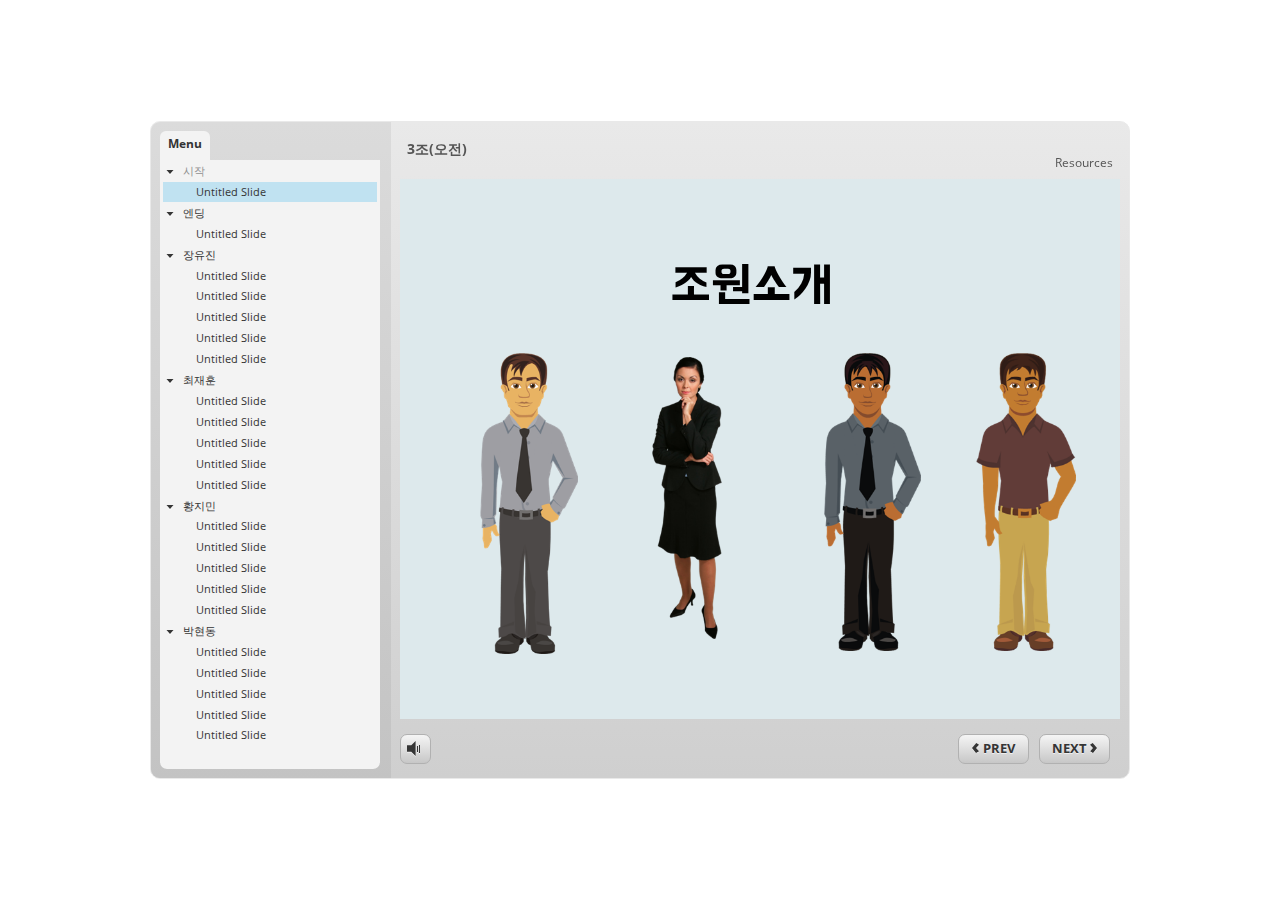
<file: story_html5.html>
<!DOCTYPE html>
<html lang="en-US">
<head>
  <meta charset="utf-8">
  <!-- Created using Storyline 3 - http://www.articulate.com  -->
  <!-- version: 3.11.23355.0 -->
  <title>3&#51312;(&#50724;&#51204;)</title>
  <meta http-equiv="x-ua-compatible" content="IE=edge" />
  <meta name="viewport" content="width=device-width, initial-scale=1.0, user-scalable=no, shrink-to-fit=no, minimal-ui" />
  <meta name="apple-mobile-web-app-capable" content="yes" />
  <style>
    html, body { height: 100%; padding: 0; margin: 0 }
    #app { height: 100%; width: 100%; }
  </style>
  
  <script>window.THREE = { };</script>
</head>
<body style="background: #FFFFFF" class="cs-HTML theme-classic">
  <!-- 360 -->
  <script>!function(e){function n(e,i){return e.test(i)}function i(e){var i=e||navigator.userAgent,o=i.split("[FBAN");if(void 0!==o[1]&&(i=o[0]),this.apple={phone:n(t,i),ipod:n(d,i),tablet:!n(t,i)&&n(s,i),device:n(t,i)||n(d,i)||n(s,i)},this.amazon={phone:n(h,i),tablet:!n(h,i)&&n(a,i),device:n(h,i)||n(a,i)},this.android={phone:n(h,i)||n(b,i),tablet:!n(h,i)&&!n(b,i)&&(n(a,i)||n(r,i)),device:n(h,i)||n(a,i)||n(b,i)||n(r,i)},this.windows={phone:n(l,i),tablet:n(p,i),device:n(l,i)||n(p,i)},this.other={blackberry:n(f,i),blackberry10:n(u,i),opera:n(c,i),firefox:n(A,i),chrome:n(w,i),device:n(f,i)||n(u,i)||n(c,i)||n(A,i)||n(w,i)},this.seven_inch=n(v,i),this.any=this.apple.device||this.android.device||this.windows.device||this.other.device||this.seven_inch,this.phone=this.apple.phone||this.android.phone||this.windows.phone,this.tablet=this.apple.tablet||this.android.tablet||this.windows.tablet,"undefined"==typeof window)return this}function o(){var e=new i;return e.Class=i,e}var t=/iPhone/i,d=/iPod/i,s=/iPad/i,b=/(?=.*\bAndroid\b)(?=.*\bMobile\b)/i,r=/Android/i,h=/(?=.*\bAndroid\b)(?=.*\bSD4930UR\b)/i,a=/(?=.*\bAndroid\b)(?=.*\b(?:KFOT|KFTT|KFJWI|KFJWA|KFSOWI|KFTHWI|KFTHWA|KFAPWI|KFAPWA|KFARWI|KFASWI|KFSAWI|KFSAWA)\b)/i,l=/IEMobile/i,p=/(?=.*\bWindows\b)(?=.*\bARM\b)/i,f=/BlackBerry/i,u=/BB10/i,c=/Opera Mini/i,w=/(CriOS|Chrome)(?=.*\bMobile\b)/i,A=/(?=.*\bFirefox\b)(?=.*\bMobile\b)/i,v=new RegExp("(?:Nexus 7|BNTV250|Kindle Fire|Silk|GT-P1000)","i");"undefined"!=typeof module&&module.exports&&"undefined"==typeof window?module.exports=i:"undefined"!=typeof module&&module.exports&&"undefined"!=typeof window?module.exports=o():"function"==typeof define&&define.amd?define("isMobile",[],e.isMobile=o()):e.isMobile=o()}(this);
    window.isMobile.apple.tablet = window.isMobile.apple.tablet ||
      (navigator.platform === 'MacIntel' && navigator.maxTouchPoints > 1);
    window.isMobile.apple.device = window.isMobile.apple.device || window.isMobile.apple.tablet;
    window.isMobile.tablet = window.isMobile.tablet || window.isMobile.apple.tablet;
    window.isMobile.any = window.isMobile.any || window.isMobile.apple.tablet;
  </script>

  <div id="focus-sink" aria-hidden="true" tabIndex="-1"></div>

  <div id="preso"></div>
  <script>
    window.DS = {};
    window.globals = {
      DATA_PATH_BASE: '',
      HAS_FRAME: true,
      HAS_SLIDE: true,

      lmsPresent: false,
      tinCanPresent: false,
      cmi5Present: false,
      aoSupport: false,
      scale: 'noscale',
      captureRc: false,
      browserSize: 'optimal',
      bgColor: '#FFFFFF',
      features: '',
      themeName: 'classic',
      preloaderColor: '#FFFFFF',
      suppressAnalytics: false,
      productChannel: 'perpetual',
      publishSource: 'storyline',
      aid: '',
      cid: '60734a80-e663-46a7-b40c-0ed529614b91',
      playerVersion: '3.11.23355.0',
      maxIosVideoElements: 5,

      
      parseParams: function(qs) {
        if (window.globals.parsedParams != null) {
          return window.globals.parsedParams;
        }
        qs = (qs || window.location.search.substr(1)).split('+').join(' ');
        var params = {},
            tokens,
            re = /[?&]?([^=]+)=([^&]*)/g;

        while (tokens = re.exec(qs)) {
          params[decodeURIComponent(tokens[1]).trim()] =
            decodeURIComponent(tokens[2]).trim();
        }
        window.globals.parsedParams = params;
        return params;
      }

    };

    (function() {

      var classTypes = [ 'desktop', 'mobile', 'phone', 'tablet' ];

      var addDeviceClasses = function(prefix, testObj) {
        var curr, i;
        for (i = 0; i < classTypes.length; i++) {
          curr = classTypes[i];
          if (testObj[curr]) {
            document.body.classList.add(prefix + curr);
          }
        }
      };

      var params = window.globals.parseParams(),
          isDevicePreview = params.devicepreview === '1',
          isPhoneOverride = params.deviceType === 'phone' || (isDevicePreview && params.phone == '1'),
          isTabletOverride = (params.deviceType === 'tablet' || isDevicePreview) && !isPhoneOverride,
          isMobileOverride = isPhoneOverride || isTabletOverride;

      var deviceView = {
        desktop: !window.isMobile.any && !isMobileOverride,
        mobile: window.isMobile.any || isMobileOverride,
        phone: isPhoneOverride || (window.isMobile.phone && !isTabletOverride),
        tablet: isTabletOverride || window.isMobile.tablet
      };

      window.globals.deviceView = deviceView;
      window.isMobile.desktop = !window.isMobile.any;
      window.isMobile.mobile = window.isMobile.any;

      addDeviceClasses('view-', deviceView);

    })();
  </script>
  
  <script src='story_content/user.js' type=text/javascript></script>
  <div class="slide-loader"></div>

  <script type="text/javascript">
    if (window.globals.deviceView.isMobile) { var doc = document, loader = doc.body.querySelector('.slide-loader'); [ 1, 2, 3 ].forEach(function(n) { var d = doc.createElement('div'); d.style.backgroundColor = window.globals.preloaderColor; d.classList.add('mobile-loader-dot'); d.classList.add('dot' + n); loader.appendChild(d); }); }
  </script>

  <div class="mobile-load-title-overlay" style="display: none">
    <div class="mobile-load-title">3&#51312;(&#50724;&#51204;)</div>
  </div>

  <div class="mobile-chrome-warning"></div>

  <script>
    
    if (window.autoSpider && window.vInterfaceObject) {
      document.querySelector('.mobile-load-title-overlay').style.display = 'none';
    }
  </script>

  

  <link rel="stylesheet" href="html5/data/css/output.min.css" data-noprefix />
</body>
<script src="html5/lib/scripts/ds-bootstrap.min.js"></script>
</html>
</file>
<file: html5/data/css/output.min.css>
@font-face {
  font-family: 'Open SansBold CharsBold5091AB63';
  src: url('[data-uri]');
  font-style: normal;
  font-weight: normal;
}
@font-face {
  font-family: 'Open Sans Charset1_ 6mv859E383F';
  src: url('[data-uri]');
  font-style: normal;
  font-weight: normal;
}
@font-face {
  font-family: '배달의민족 한나는 열한살 Charset1_27A935CB';
  src: url('[data-uri]');
  font-style: normal;
  font-weight: normal;
}
@font-face {
  font-family: 'Tahoma Charset1_ 6GKvx8EF3FE279';
  src: url('[data-uri]');
  font-style: normal;
  font-weight: normal;
}
@font-face {
  font-family: 'TahomaBold Charset1Bold87087511';
  src: url('[data-uri]');
  font-style: normal;
  font-weight: normal;
}
@font-face {
  font-family: 'Arial Charset1_ 6CZ50Od6A48B18D';
  src: url('[data-uri]');
  font-style: normal;
  font-weight: normal;
}
.cs-pxabnsnfns00001100101 .cs-infopanel  {
  box-shadow: 0 1px 0 rgba(184, 184, 184, 1);
  background: rgba(255, 255, 255, 1);
}
.cs-pxabnsnfns00001100101 .cs-infopanel .cs-link {
  color: rgba(124, 34, 128, 1);
}
.cs-pxabnsnfns00001100101 .cs-infopanel .cs-link:hover {
  color: rgba(0, 0, 238, 1);
}
.cs-pxabnsnfns00001100101 .cs-infopanel .cs-name {
  color: rgba(68, 68, 68, 1);
}
.cs-pxabnsnfns00001100101 .cs-infopanel .cs-title {
  color: rgba(153, 153, 153, 1);
}
.cs-pxabnsnfns00001100101 .cs-infopanelpopup  {
  box-shadow: 0 1px 0 rgba(184, 184, 184, 1);
  background: linear-gradient(180deg, rgba(233, 233, 233, 1) 0%, rgba(207, 207, 207, 1) 100%);
}
.cs-pxabnsnfns00001100101 .cs-infopanelpopup .cs-link {
  color: rgba(124, 34, 128, 1);
}
.cs-pxabnsnfns00001100101 .cs-infopanelpopup .cs-link:hover {
  color: rgba(0, 0, 238, 1);
}
.cs-pxabnsnfns00001100101 .cs-infopanelpopup .cs-name {
  color: rgba(68, 68, 68, 1);
}
.cs-pxabnsnfns00001100101 .cs-infopanelpopup .cs-bio {
  color: rgba(153, 153, 153, 1);
}
.cs-pxabnsnfns00001100101 .cs-timer  {
  color: rgba(85, 85, 85, 1);
}
.cs-pxabnsnfns00001100101 .cs-duration stop:first-child {
  stop-color: rgba(0, 215, 255, 1);
}
.cs-pxabnsnfns00001100101 .cs-duration stop:last-child {
  stop-color: rgba(0, 171, 255, 1);
}
.cs-pxabnsnfns00001100101 .cs-elapsed stop:first-child {
  stop-color: rgba(254, 227, 71, 1);
}
.cs-pxabnsnfns00001100101 .cs-elapsed stop:last-child {
  stop-color: rgba(252, 204, 42, 1);
}
.cs-pxabnsnfns00001100101 .cs-timer .cs-pie .cs-innerstroke {
  stroke: rgba(199, 199, 199, 1);
}
.cs-pxabnsnfns00001100101 .cs-timer .cs-pie .cs-innerborder {
  stroke: rgba(255, 255, 255, 1);
}
.cs-pxabnsnfns00001100101 .cs-window  {
  box-shadow: 0 8px 5px rgba(0, 0, 0, 0.2);
  border-color: rgba(234, 234, 234, 1);
  background: rgba(243, 243, 243, 1);
  color: rgba(85, 85, 85, 1);
}
.cs-pxabnsnfns00001100101 .cs-window .cs-diva {
  border-color: rgba(247, 247, 247, 1);
}
.cs-pxabnsnfns00001100101 .cs-window .cs-divb {
  border-color: rgba(211, 211, 211, 1);
}
.cs-pxabnsnfns00001100101 .cs-editor .cs-editor-slide {
  color: rgba(85, 85, 85, 1);
}
.cs-pxabnsnfns00001100101 .cs-editor .cs-editor-html {
  color: rgba(68, 68, 68, 1);
}
.cs-pxabnsnfns00001100101 .cs-editor .cs-editor-button {
  text-shadow: 0 1px 0 rgba(240, 240, 240, 1);
  color: rgba(53, 53, 53, 1);
  border-color: rgba(177, 177, 177, 1);
  background: linear-gradient(180deg, rgba(245, 245, 245, 1) 0%, rgba(199, 199, 199, 1) 100%);
}
.cs-pxabnsnfns00001100101 .cs-editor .cs-editor-button:hover {
  background: linear-gradient(180deg, rgba(242, 242, 242, 1) 0%, rgba(175, 175, 175, 1) 100%);
}
.cs-pxabnsnfns00001100101 .cs-editor .cs-editor-button:active {
  background: linear-gradient(180deg, rgba(199, 199, 199, 1) 0%, rgba(244, 244, 244, 1) 100%);
}
.cs-pxabnsnfns00001100101 .cs-listitem  {
  color: rgba(53, 53, 53, 1);
  border-color: rgba(223, 223, 223, 1);
}
.cs-pxabnsnfns00001100101 .cs-listitem.cs-viewed {
  color: rgba(144, 144, 144, 1);
}
.cs-pxabnsnfns00001100101 .cs-listitem.cs-selected {
  color: rgba(53, 53, 53, 1);
  background: rgba(192, 226, 241, 1);
}
.cs-pxabnsnfns00001100101 .cs-listitem.cs-selected:hover {
  background: rgba(192, 226, 241, 1);
}
.cs-pxabnsnfns00001100101 .cs-listitem.cs-selected.hover {
  background: rgba(192, 226, 241, 1);
}
.cs-pxabnsnfns00001100101 .cs-listitem.cs-selected:focus {
  background: rgba(192, 226, 241, 1);
}
.cs-pxabnsnfns00001100101 .cs-listitem .cs-icon-carrot {
  fill: rgba(53, 53, 53, 1);
}
.cs-pxabnsnfns00001100101 .cs-listitem .cs-icon-carrot .cs-shadow {
  fill: rgba(255, 255, 255, 1);
}
.cs-pxabnsnfns00001100101 .cs-listitem:hover {
  background: rgba(230, 230, 230, 1);
}
.cs-pxabnsnfns00001100101 .cs-listitem.hover {
  background: rgba(230, 230, 230, 1);
}
.cs-pxabnsnfns00001100101 .cs-listitem:focus {
  background: rgba(230, 230, 230, 1);
}
.cs-pxabnsnfns00001100101 .cs-glossary  {
  color: rgba(53, 53, 53, 1);
}
.cs-pxabnsnfns00001100101 .cs-glossary .cs-scrolling-panel {
  background: rgba(231, 231, 231, 1);
}
.cs-pxabnsnfns00001100101 .cs-glossary .cs-term.cs-selected .cs-choice-list-trigger {
  color: rgba(53, 53, 53, 1);
  background: rgba(192, 226, 241, 1);
}
.cs-pxabnsnfns00001100101 .cs-glossary .cs-term.cs-selected .cs-choice-list-trigger:focus {
  color: rgba(53, 53, 53, 1);
  background: rgba(192, 226, 241, 1);
}
.cs-pxabnsnfns00001100101 .cs-glossary .cs-term:hover .cs-choice-list-trigger {
  background: rgba(230, 230, 230, 1);
}
.cs-pxabnsnfns00001100101 .cs-glossary .cs-term.hover .cs-choice-list-trigger {
  background: rgba(230, 230, 230, 1);
}
.cs-pxabnsnfns00001100101 .cs-glossary .cs-term .cs-choice-list-trigger:focus {
  background: rgba(230, 230, 230, 1);
}
.cs-pxabnsnfns00001100101 .cs-glossary .cs-diva {
  border-color: rgba(226, 226, 226, 1);
}
.cs-pxabnsnfns00001100101 .cs-glossary .cs-divb {
  border-color: rgba(226, 226, 226, 1);
}
.cs-pxabnsnfns00001100101 .cs-glossary .cs-divc {
  border-color: rgba(250, 250, 250, 1);
}
.cs-pxabnsnfns00001100101 .cs-glossary .cs-heading {
  color: rgba(68, 68, 68, 1);
}
.cs-pxabnsnfns00001100101 .cs-resource .cs-separator {
  border-color: rgba(224, 224, 224, 1);
}
.cs-pxabnsnfns00001100101 .cs-outline  {
  color: rgba(68, 68, 68, 1);
}
.cs-pxabnsnfns00001100101 .cs-outline .cs-diva {
  border-color: rgba(198, 198, 198, 1);
}
.cs-pxabnsnfns00001100101 .cs-outline .cs-divb {
  border-color: rgba(249, 249, 249, 1);
}
.cs-pxabnsnfns00001100101 .cs-outline .cs-divc {
  border-color: rgba(225, 225, 225, 1);
}
.cs-pxabnsnfns00001100101 .cs-outline .cs-search-filter:hover {
  color: rgba(0, 0, 238, 1);
}
.cs-pxabnsnfns00001100101 .cs-outline .cs-search-filter.hover {
  color: rgba(0, 0, 238, 1);
}
.cs-pxabnsnfns00001100101 .cs-transcript  {
  color: rgba(68, 68, 68, 1);
}
.cs-pxabnsnfns00001100101 .cs-transcript .cs-div {
  border-color: rgba(225, 225, 225, 1);
}
.cs-pxabnsnfns00001100101 .cs-tabs:not(.topmenu-item) {
  color: rgba(85, 85, 85, 1);
}
.cs-pxabnsnfns00001100101 .cs-tabs .cs-inner-button:not(.topmenu-item) {
  text-shadow: 0 1px 0 rgba(240, 240, 240, 1);
}
.cs-pxabnsnfns00001100101 .cs-tabs:hover:not(.topmenu-item) {
  color: rgba(51, 51, 51, 1);
}
.cs-pxabnsnfns00001100101 .cs-tabs.cs-selected {
  background: rgba(243, 243, 243, 1);
  color: rgba(51, 51, 51, 1);
}
.cs-pxabnsnfns00001100101 .cs-seekcontrol  {
  background: linear-gradient(180deg, rgba(245, 245, 245, 1) 0%, rgba(199, 199, 199, 1) 100%);
  border-color: rgba(177, 177, 177, 1);
}
.cs-pxabnsnfns00001100101 .cs-seekcontrol .cs-button:hover .cs-icon {
  fill: rgba(85, 85, 85, 1);
}
.cs-pxabnsnfns00001100101 .cs-seekcontrol .cs-button.hover .cs-icon {
  fill: rgba(85, 85, 85, 1);
}
.cs-pxabnsnfns00001100101 .cs-seekcontrol .cs-button .cs-icon-shadow {
  fill: rgba(240, 240, 240, 1);
}
.cs-pxabnsnfns00001100101 .cs-seekcontrol .cs-button .cs-icon {
  fill: rgba(45, 45, 45, 1);
}
.cs-pxabnsnfns00001100101 .cs-seekcontrol .cs-seek .cs-fill {
  background: rgba(255, 255, 255, 1);
}
.cs-pxabnsnfns00001100101 .cs-seekcontrol .cs-seek {
  background: rgba(231, 231, 231, 1);
  border-color: rgba(184, 184, 184, 1);
}
.cs-pxabnsnfns00001100101 .cs-searchinput .cs-input {
  color: rgba(138, 138, 138, 1);
  border-color: rgba(173, 173, 173, 1);
  background: rgba(223, 223, 223, 1);
}
.cs-pxabnsnfns00001100101 .cs-searchinput .cs-input:focus {
  color: rgba(51, 51, 51, 1);
  background: rgba(250, 250, 250, 1);
}
.cs-pxabnsnfns00001100101 .cs-searchinput .cs-input:hover {
  box-shadow: inset 0 0 1px 0 rgba(107, 248, 255, 1);
}
.cs-pxabnsnfns00001100101 .cs-searchinput .cs-input.hover {
  box-shadow: inset 0 0 1px 0 rgba(107, 248, 255, 1);
}
.cs-pxabnsnfns00001100101 .cs-searchinput .cs-button .cs-icon {
  fill: rgba(138, 138, 138, 1);
}
.cs-pxabnsnfns00001100101 .cs-searchinput .cs-button:hover {
  fill: linear-gradient(180deg, rgba(245, 245, 245, 1) 0%, rgba(199, 199, 199, 1) 100%);
}
.cs-pxabnsnfns00001100101 .cs-searchinput .cs-button.hover {
  fill: linear-gradient(180deg, rgba(245, 245, 245, 1) 0%, rgba(199, 199, 199, 1) 100%);
}
.cs-pxabnsnfns00001100101 .cs-menu  {
  box-shadow: 0 1px 0 rgba(184, 184, 184, 1);
  background: rgba(243, 243, 243, 1);
}
.cs-pxabnsnfns00001100101 .cs-topmenu-item.active .cs-tab {
  background: rgba(243, 243, 243, 1);
}
.cs-pxabnsnfns00001100101 .cs-logo  {
  box-shadow: 0 1px 0 rgba(184, 184, 184, 1);
  background: rgba(255, 255, 255, 1);
}
.cs-pxabnsnfns00001100101 .cs-checkbox  {
  color: rgba(68, 68, 68, 1);
}
.cs-pxabnsnfns00001100101 .cs-checkbox:hover {
  border-color: rgba(107, 248, 255, 1);
}
.cs-pxabnsnfns00001100101 .cs-checkbox.hover {
  border-color: rgba(107, 248, 255, 1);
}
.cs-pxabnsnfns00001100101 .cs-checkbox .cs-box {
  color: rgba(255, 255, 255, 1);
  border-color: rgba(184, 184, 184, 1);
}
.cs-pxabnsnfns00001100101 .cs-checkbox .cs-box:checked::after {
  color: rgba(51, 204, 0, 1);
}
.cs-pxabnsnfns00001100101 .cs-button  {
  text-shadow: 0 1px 0 rgba(240, 240, 240, 1);
  color: rgba(53, 53, 53, 1);
  border-color: rgba(177, 177, 177, 1);
  background: linear-gradient(180deg, rgba(245, 245, 245, 1) 0%, rgba(199, 199, 199, 1) 100%);
  box-shadow: 0 1px 0 rgba(207, 207, 207, 1);
}
.cs-pxabnsnfns00001100101 .cs-button .cs-icon {
  fill: rgba(53, 53, 53, 1);
}
.cs-pxabnsnfns00001100101 .cs-button .cs-icon-shadow {
  fill: rgba(240, 240, 240, 1);
}
.cs-pxabnsnfns00001100101 .cs-button:hover {
  background: linear-gradient(180deg, rgba(242, 242, 242, 1) 0%, rgba(175, 175, 175, 1) 100%);
}
.cs-pxabnsnfns00001100101 .cs-button.hover {
  background: linear-gradient(180deg, rgba(242, 242, 242, 1) 0%, rgba(175, 175, 175, 1) 100%);
}
.cs-pxabnsnfns00001100101 .cs-button:active {
  background: linear-gradient(180deg, rgba(199, 199, 199, 1) 0%, rgba(244, 244, 244, 1) 100%);
}
.cs-pxabnsnfns00001100101 .cs-button.cs-disabled:hover {
  background: linear-gradient(180deg, rgba(245, 245, 245, 1) 0%, rgba(199, 199, 199, 1) 100%);
}
.cs-pxabnsnfns00001100101 .cs-button.cs-disabled.hover {
  background: linear-gradient(180deg, rgba(245, 245, 245, 1) 0%, rgba(199, 199, 199, 1) 100%);
}
.cs-pxabnsnfns00001100101 .cs-button.cs-disabled:active {
  background: linear-gradient(180deg, rgba(245, 245, 245, 1) 0%, rgba(199, 199, 199, 1) 100%);
}
.cs-pxabnsnfns00001100101 .cs-button.cs-volume:hover {
  background: linear-gradient(180deg, rgba(245, 245, 245, 1) 0%, rgba(199, 199, 199, 1) 100%);
}
.cs-pxabnsnfns00001100101 .cs-button.cs-volume.hover {
  background: linear-gradient(180deg, rgba(245, 245, 245, 1) 0%, rgba(199, 199, 199, 1) 100%);
}
.cs-pxabnsnfns00001100101 .cs-button.cs-volume:active {
  background: linear-gradient(180deg, rgba(245, 245, 245, 1) 0%, rgba(199, 199, 199, 1) 100%);
}
.cs-pxabnsnfns00001100101.cs-base  {
  color: rgba(85, 85, 85, 1);
  border-color: rgba(233, 233, 233, 1);
  background: linear-gradient(180deg, rgba(233, 233, 233, 1) 0%, rgba(207, 207, 207, 1) 100%);
}
.cs-pxabnsnfns00001100101.cs-base .cs-separator .cs-diva {
  background: rgba(211, 211, 211, 1);
}
.cs-pxabnsnfns00001100101.cs-base .cs-separator .cs-divb {
  background: rgba(247, 247, 247, 1);
}
.cs-pxabnsnfns00001100101.cs-base .cs-topmenu-item.active .cs-tab {
  border-color: rgba(211, 211, 211, 1);
}
.cs-pxabnsnfns00001100101.cs-base .cs-topmenu-item.active .cs-panel {
  border-color: rgba(211, 211, 211, 1);
}
.cs-pxabnsnfns00001100101.cs-base .cs-left {
  background: linear-gradient(180deg, rgba(219, 219, 219, 1) 0%, rgba(195, 195, 195, 1) 100%);
}
.cs-pxabnsnfns00001100101.cs-base .cs-area-primary .cs-slide-container {
  background: linear-gradient(180deg, rgba(233, 233, 233, 1) 0%, rgba(207, 207, 207, 1) 100%);
}
.cs-pxabnsnfns00001100101 .cs-volume::-moz-range-thumb {
  border-color: rgba(165, 165, 165, 1);
  box-shadow: inset 0 0 1px 0 rgba(212, 212, 212, 1);
  background: rgba(200, 200, 200, 1);
}
.cs-pxabnsnfns00001100101 .cs-volume::-ms-thumb {
  border-color: rgba(165, 165, 165, 1);
  box-shadow: inset 0 0 1px 0 rgba(212, 212, 212, 1);
  background: rgba(200, 200, 200, 1);
}
.cs-pxabnsnfns00001100101 .cs-volume::-webkit-slider-thumb {
  border-color: rgba(165, 165, 165, 1);
  box-shadow: inset 0 0 1px 0 rgba(212, 212, 212, 1);
  background: rgba(200, 200, 200, 1);
}
.cs-pxabnsnfns00001100101 .cs-volume::-moz-range-track {
  border-color: rgba(242, 242, 242, 1);
  background: linear-gradient(180deg, rgba(188, 188, 188, 1) 0%, rgba(188, 188, 188, 1) 50.196%, rgba(195, 195, 195, 1) 100%);
}
.cs-pxabnsnfns00001100101 .cs-volume::-ms-track {
  border-color: rgba(242, 242, 242, 1);
  background: linear-gradient(180deg, rgba(188, 188, 188, 1) 0%, rgba(188, 188, 188, 1) 50.196%, rgba(195, 195, 195, 1) 100%);
}
.cs-pxabnsnfns00001100101 .cs-volume::-webkit-slider-runnable-track {
  border-color: rgba(242, 242, 242, 1);
  background: linear-gradient(180deg, rgba(188, 188, 188, 1) 0%, rgba(188, 188, 188, 1) 50.196%, rgba(195, 195, 195, 1) 100%);
}
body.show-focus .tab-focus-box {
  border-color: rgba(255, 255, 0, 1);
}
.skipnav {
  border-color: rgba(255, 255, 0, 1);
}
.fn-npnxnanbsnfns00001100101 {
  font-family: 'Open SansD6FFC9F9';
  -webkit-font-variant-ligatures: no-common-ligatures;
  font-variant-ligatures: no-common-ligatures;
}
.fn-pxabnsnfns00001100101 {
  font-family: 'Open SansD6FFC9F9';
  -webkit-font-variant-ligatures: no-common-ligatures;
  font-variant-ligatures: no-common-ligatures;
}
.fn-npxnabnsnfns00001100101 {
  font-family: 'Open SansD6FFC9F9';
  -webkit-font-variant-ligatures: no-common-ligatures;
  font-variant-ligatures: no-common-ligatures;
}
.fn-npnxnanbnsnfns00001100101 {
  font-family: 'Open SansD6FFC9F9';
  -webkit-font-variant-ligatures: no-common-ligatures;
  font-variant-ligatures: no-common-ligatures;
}
.fn-pxabnsnfns00001100100 {
  font-family: 'Open SansD6FFC9F9';
  -webkit-font-variant-ligatures: no-common-ligatures;
  font-variant-ligatures: no-common-ligatures;
}
@font-face {
  font-family: 'Open SansD6FFC9F9';
  src: url('[data-uri]');
  font-style: normal;
  font-weight: bold;
}
@font-face {
  font-family: 'Open SansD6FFC9F9';
  src: url('[data-uri]');
  font-style: normal;
  font-weight: normal;
}
.cs-InvalidPromptSlide .cs-646AP05N8y0-InvalidPromptSlide-btn0 {
  color: rgba(53, 53, 53, 1);
  border-color: rgba(177, 177, 177, 1);
  background: linear-gradient(180deg, rgba(245, 245, 245, 1) 0%, rgba(199, 199, 199, 1) 100%);
  text-shadow: 0 1px 0 rgba(240, 240, 240, 1);
}
.cs-InvalidPromptSlide .cs-646AP05N8y0-InvalidPromptSlide-btn0 .cs-html {
  color: rgba(68, 68, 68, 1);
}
.cs-InvalidPromptSlide .cs-646AP05N8y0-InvalidPromptSlide-btn0 .cs-slide {
  border-color: rgba(85, 85, 85, 1);
}
.cs-InvalidPromptSlide .cs-646AP05N8y0-InvalidPromptSlide-btn0:hover {
  background: linear-gradient(180deg, rgba(242, 242, 242, 1) 0%, rgba(175, 175, 175, 1) 100%);
}
.cs-InvalidPromptSlide .cs-646AP05N8y0-InvalidPromptSlide-btn0:active {
  background: linear-gradient(180deg, rgba(199, 199, 199, 1) 0%, rgba(244, 244, 244, 1) 100%);
}
.cs-PrintPromptSlide .cs-646AP05N8y0-PrintPromptSlide-btn0 {
  color: rgba(53, 53, 53, 1);
  border-color: rgba(177, 177, 177, 1);
  background: linear-gradient(180deg, rgba(245, 245, 245, 1) 0%, rgba(199, 199, 199, 1) 100%);
  text-shadow: 0 1px 0 rgba(240, 240, 240, 1);
}
.cs-PrintPromptSlide .cs-646AP05N8y0-PrintPromptSlide-btn0 .cs-html {
  color: rgba(68, 68, 68, 1);
}
.cs-PrintPromptSlide .cs-646AP05N8y0-PrintPromptSlide-btn0 .cs-slide {
  border-color: rgba(85, 85, 85, 1);
}
.cs-PrintPromptSlide .cs-646AP05N8y0-PrintPromptSlide-btn0:hover {
  background: linear-gradient(180deg, rgba(242, 242, 242, 1) 0%, rgba(175, 175, 175, 1) 100%);
}
.cs-PrintPromptSlide .cs-646AP05N8y0-PrintPromptSlide-btn0:active {
  background: linear-gradient(180deg, rgba(199, 199, 199, 1) 0%, rgba(244, 244, 244, 1) 100%);
}
.cs-ScrollPromptSlide .cs-646AP05N8y0-ScrollPromptSlide-btn0 {
  color: rgba(53, 53, 53, 1);
  border-color: rgba(177, 177, 177, 1);
  background: linear-gradient(180deg, rgba(245, 245, 245, 1) 0%, rgba(199, 199, 199, 1) 100%);
  text-shadow: 0 1px 0 rgba(240, 240, 240, 1);
}
.cs-ScrollPromptSlide .cs-646AP05N8y0-ScrollPromptSlide-btn0 .cs-html {
  color: rgba(68, 68, 68, 1);
}
.cs-ScrollPromptSlide .cs-646AP05N8y0-ScrollPromptSlide-btn0 .cs-slide {
  border-color: rgba(85, 85, 85, 1);
}
.cs-ScrollPromptSlide .cs-646AP05N8y0-ScrollPromptSlide-btn0:hover {
  background: linear-gradient(180deg, rgba(242, 242, 242, 1) 0%, rgba(175, 175, 175, 1) 100%);
}
.cs-ScrollPromptSlide .cs-646AP05N8y0-ScrollPromptSlide-btn0:active {
  background: linear-gradient(180deg, rgba(199, 199, 199, 1) 0%, rgba(244, 244, 244, 1) 100%);
}
.cs-ResumePromptSlide .cs-646AP05N8y0-ResumePromptSlide-btn0 {
  color: rgba(53, 53, 53, 1);
  border-color: rgba(177, 177, 177, 1);
  background: linear-gradient(180deg, rgba(245, 245, 245, 1) 0%, rgba(199, 199, 199, 1) 100%);
  text-shadow: 0 1px 0 rgba(240, 240, 240, 1);
}
.cs-ResumePromptSlide .cs-646AP05N8y0-ResumePromptSlide-btn0 .cs-html {
  color: rgba(68, 68, 68, 1);
}
.cs-ResumePromptSlide .cs-646AP05N8y0-ResumePromptSlide-btn0 .cs-slide {
  border-color: rgba(85, 85, 85, 1);
}
.cs-ResumePromptSlide .cs-646AP05N8y0-ResumePromptSlide-btn0:hover {
  background: linear-gradient(180deg, rgba(242, 242, 242, 1) 0%, rgba(175, 175, 175, 1) 100%);
}
.cs-ResumePromptSlide .cs-646AP05N8y0-ResumePromptSlide-btn0:active {
  background: linear-gradient(180deg, rgba(199, 199, 199, 1) 0%, rgba(244, 244, 244, 1) 100%);
}
.cs-ResumePromptSlide .cs-646AP05N8y0-ResumePromptSlide-btn1 {
  color: rgba(53, 53, 53, 1);
  border-color: rgba(177, 177, 177, 1);
  background: linear-gradient(180deg, rgba(245, 245, 245, 1) 0%, rgba(199, 199, 199, 1) 100%);
  text-shadow: 0 1px 0 rgba(240, 240, 240, 1);
}
.cs-ResumePromptSlide .cs-646AP05N8y0-ResumePromptSlide-btn1 .cs-html {
  color: rgba(68, 68, 68, 1);
}
.cs-ResumePromptSlide .cs-646AP05N8y0-ResumePromptSlide-btn1 .cs-slide {
  border-color: rgba(85, 85, 85, 1);
}
.cs-ResumePromptSlide .cs-646AP05N8y0-ResumePromptSlide-btn1:hover {
  background: linear-gradient(180deg, rgba(242, 242, 242, 1) 0%, rgba(175, 175, 175, 1) 100%);
}
.cs-ResumePromptSlide .cs-646AP05N8y0-ResumePromptSlide-btn1:active {
  background: linear-gradient(180deg, rgba(199, 199, 199, 1) 0%, rgba(244, 244, 244, 1) 100%);
}
.cs-ExternalInterfaceErrorSlide .cs-buttonOK {
  color: rgba(53, 53, 53, 1);
  border-color: rgba(177, 177, 177, 1);
  background: linear-gradient(180deg, rgba(245, 245, 245, 1) 0%, rgba(199, 199, 199, 1) 100%);
  text-shadow: 0 1px 0 rgba(240, 240, 240, 1);
}
.cs-ExternalInterfaceErrorSlide .cs-buttonOK .cs-html {
  color: rgba(68, 68, 68, 1);
}
.cs-ExternalInterfaceErrorSlide .cs-buttonOK .cs-slide {
  border-color: rgba(85, 85, 85, 1);
}
.cs-ExternalInterfaceErrorSlide .cs-buttonOK:hover {
  background: linear-gradient(180deg, rgba(242, 242, 242, 1) 0%, rgba(175, 175, 175, 1) 100%);
}
.cs-ExternalInterfaceErrorSlide .cs-buttonOK:active {
  background: linear-gradient(180deg, rgba(199, 199, 199, 1) 0%, rgba(244, 244, 244, 1) 100%);
}
</file>
